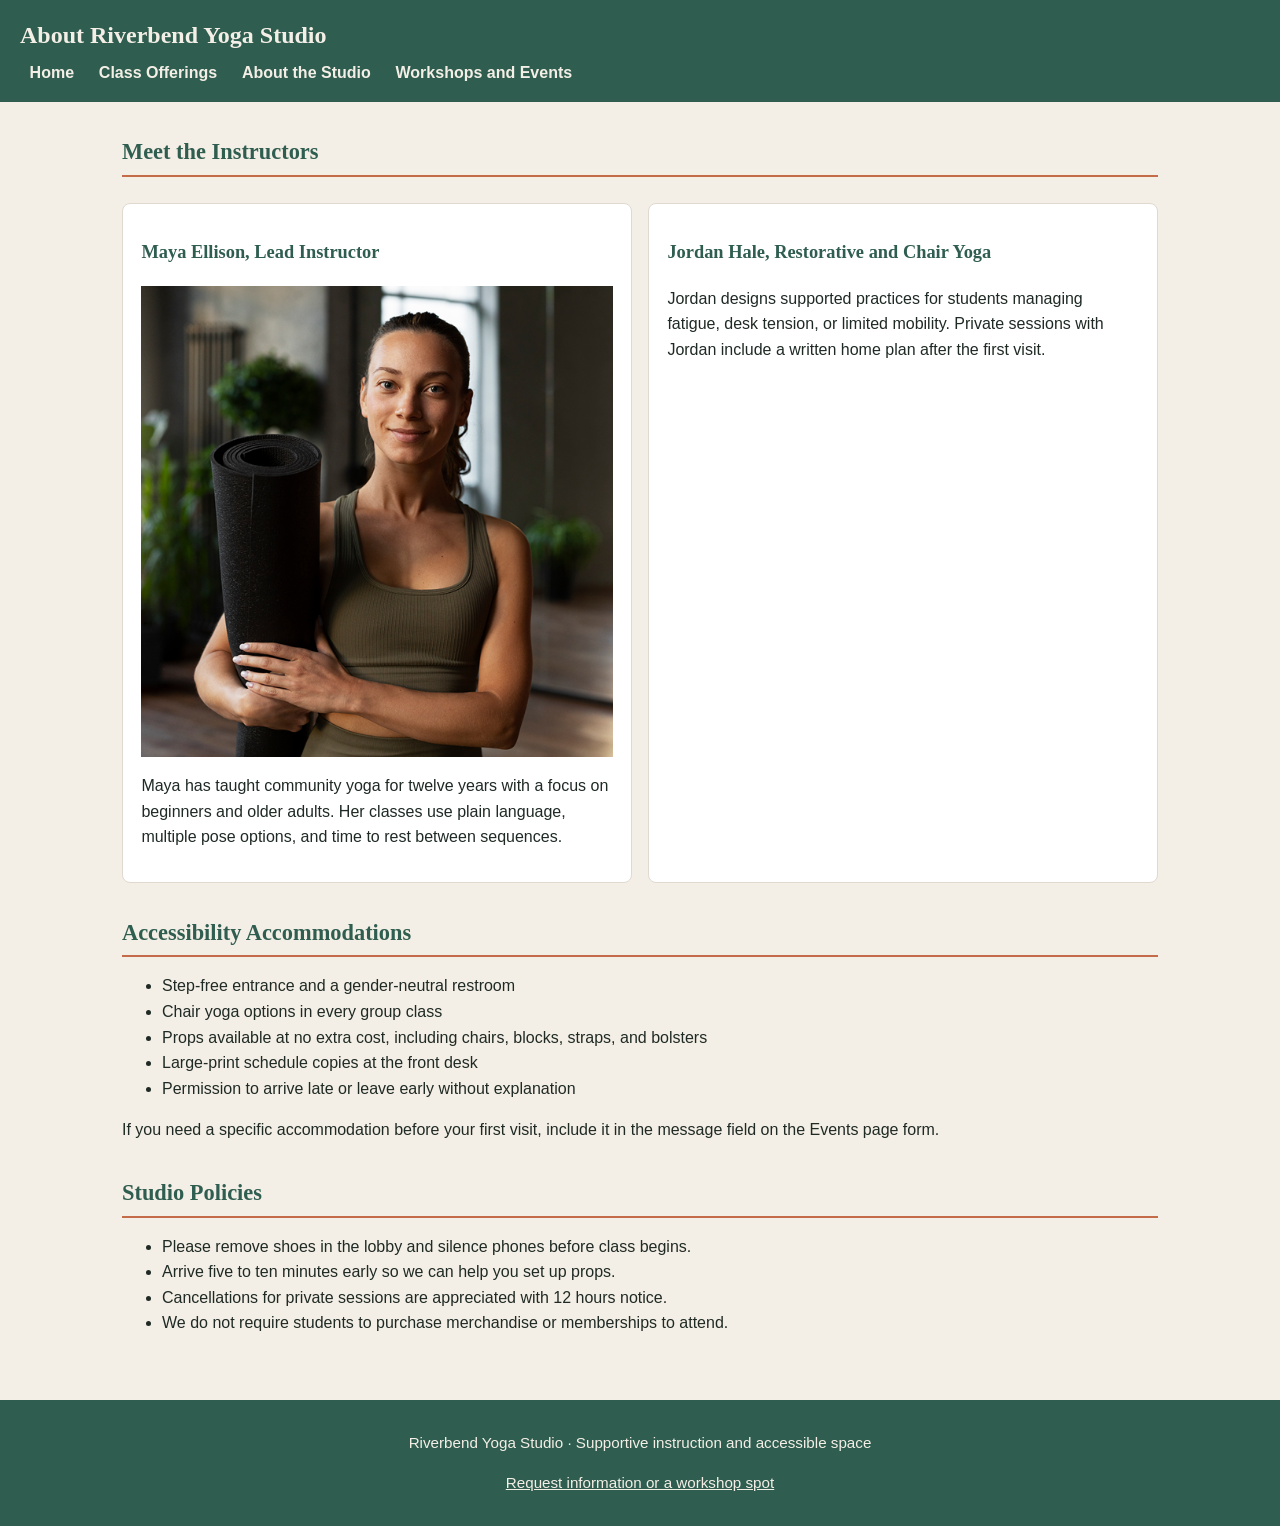
<file: about.html>
<!DOCTYPE html>
<html lang="en">
<head>
  <meta charset="UTF-8">
  <meta name="viewport" content="width=device-width, initial-scale=1.0">
  <title>Riverbend Yoga Studio | About</title>
  <link rel="stylesheet"href="styles.css">
</head>
<body>
  <header>
    <h1>About Riverbend Yoga Studio</h1>
    <nav aria-label="Primary">
      <ul>
        <li><a href="index.html">Home</a></li>
        <li><a href="events.html">Class Offerings</a></li>
        <li><a href="about.html">About the Studio</a></li>
        <li><a href="events.html">Workshops and Events</a></li>
      </ul>
    </nav>
  </header>
 
  <main>
    <section>
      <h2>Meet the Instructors</h2>
      <article>
        <h3>Maya Ellison, Lead Instructor</h3>
        <img src="yoga-instructor.jpg" alt="Maya Ellison, lead instructor at Riverbend Yoga Studio, standing beside a yoga mat and smiling">
        <p>Maya has taught community yoga for twelve years with a focus on beginners and older adults. Her classes use plain language, multiple pose options, and time to rest between sequences.</p>
      </article>
      <article>
        <h3>Jordan Hale, Restorative and Chair Yoga</h3>
        <p>Jordan designs supported practices for students managing fatigue, desk tension, or limited mobility. Private sessions with Jordan include a written home plan after the first visit.</p>
      </article>
    </section>
 
    <section>
      <h2>Accessibility Accommodations</h2>
      <ul>
        <li>Step-free entrance and a gender-neutral restroom</li>
        <li>Chair yoga options in every group class</li>
        <li>Props available at no extra cost, including chairs, blocks, straps, and bolsters</li>
        <li>Large-print schedule copies at the front desk</li>
        <li>Permission to arrive late or leave early without explanation</li>
      </ul>
      <p>If you need a specific accommodation before your first visit, include it in the message field on the Events page form.</p>
    </section>
 
    <section>
      <h2>Studio Policies</h2>
      <ul>
        <li>Please remove shoes in the lobby and silence phones before class begins.</li>
        <li>Arrive five to ten minutes early so we can help you set up props.</li>
        <li>Cancellations for private sessions are appreciated with 12 hours notice.</li>
        <li>We do not require students to purchase merchandise or memberships to attend.</li>
      </ul>
    </section>
  </main>
 
  <footer>
    <p>Riverbend Yoga Studio &middot; Supportive instruction and accessible space</p>
    <p><a href="events.html">Request information or a workshop spot</a></p>
  </footer>
</body>
</html>
</file>
<file: styles.css>
:root {
  --sage: #2F5D50;
  --sand: #F4EFE6;
  --clay: #C46B4A;
  --ink: #1F2A24;
  --font-head: Georgia, "Times New Roman", serif;
  --font-body: Arial, Helvetica, sans-serif;
}

* {
  box-sizing: border-box;
}

body {
  margin: 0;
  font-family: var(--font-body);
  color: var(--ink);
  background: var(--sand);
  line-height: 1.6;
}

img,
video {
  max-width: 100%;
  height: auto;
  display: block;
}

/* Header and navigation */
header {
  background: var(--sage);
  color: var(--sand);
  padding: 1rem 1.25rem;
}

header h1 {
  font-family: var(--font-head);
  font-size: 1.5rem;
  margin: 0 0 0.4rem;
  color: var(--sand);
}

header p {
  margin: 0 0 0.8rem;
}

nav ul {
  list-style: none;
  margin: 0;
  padding: 0;
  display: flex;
  flex-direction: column;
  gap: 0.4rem;
}

nav a {
  color: var(--sand);
  text-decoration: none;
  font-weight: 600;
  padding: 0.4rem 0.6rem;
  border-radius: 4px;
}

nav a:hover,
nav a:focus {
  background: rgba(255, 255, 255, 0.18);
  outline: none;
}

/* Main content */
main {
  max-width: 1100px;
  margin: 0 auto;
  padding: 1.5rem 1.25rem 2.5rem;
}

section {
  margin-bottom: 2rem;
}

h2 {
  font-family: var(--font-head);
  color: var(--sage);
  font-size: 1.4rem;
  margin: 0 0 0.6rem;
  border-bottom: 2px solid var(--clay);
  padding-bottom: 0.3rem;
}

h3 {
  font-family: var(--font-head);
  color: var(--sage);
  font-size: 1.15rem;
}

article {
  background: #fff;
  border: 1px solid #e0d9cf;
  border-radius: 8px;
  padding: 1rem 1.15rem;
  margin-bottom: 1rem;
}

figure {
  margin: 1rem 0;
}

figcaption {
  font-size: 0.95rem;
  color: #555;
  margin-top: 0.4rem;
  font-style: italic;
}

audio,
video {
  width: 100%;
  max-width: 480px;
  margin: 0.5rem 0 1rem;
}

/* Form */
form {
  background: #fff;
  border: 1px solid #e0d9cf;
  border-radius: 8px;
  padding: 1.15rem;
  max-width: 640px;
}

fieldset {
  border: 1px solid #d4cdc2;
  border-radius: 6px;
  margin: 0 0 1rem;
  padding: 0.85rem 1rem;
}

legend {
  font-family: var(--font-head);
  font-weight: bold;
  color: var(--sage);
  padding: 0 0.4rem;
}

label {
  display: block;
  font-weight: 600;
  margin: 0.6rem 0 0.25rem;
}

input[type="text"],
input[type="email"],
input[type="tel"],
select,
textarea {
  width: 100%;
  padding: 0.55rem 0.7rem;
  border: 1px solid #cfc7bb;
  border-radius: 4px;
  font-family: var(--font-body);
  font-size: 1rem;
}

input[type="radio"] {
  width: auto;
  margin-right: 0.4rem;
}

button {
  margin-top: 0.5rem;
  background: var(--clay);
  color: #fff;
  border: none;
  padding: 0.7rem 1.4rem;
  border-radius: 4px;
  font-size: 1rem;
  font-weight: 600;
  cursor: pointer;
}

button:hover,
button:focus {
  background: #a8573c;
}

/* Footer */
footer {
  background: var(--sage);
  color: var(--sand);
  text-align: center;
  padding: 1rem 1.25rem;
  font-size: 0.95rem;
}

footer a {
  color: var(--sand);
}

/* Larger screens */
@media (min-width: 700px) {
  nav ul {
    flex-direction: row;
    flex-wrap: wrap;
    gap: 0.35rem;
  }

  main section:has(article) {
    display: flex;
    flex-wrap: wrap;
    gap: 1rem;
  }

  main section:has(article) > h2 {
    flex: 1 1 100%;
  }

  article {
    flex: 1 1 280px;
    margin-bottom: 0;
  }

  main {
    padding: 2rem;
  }
}
</file>
